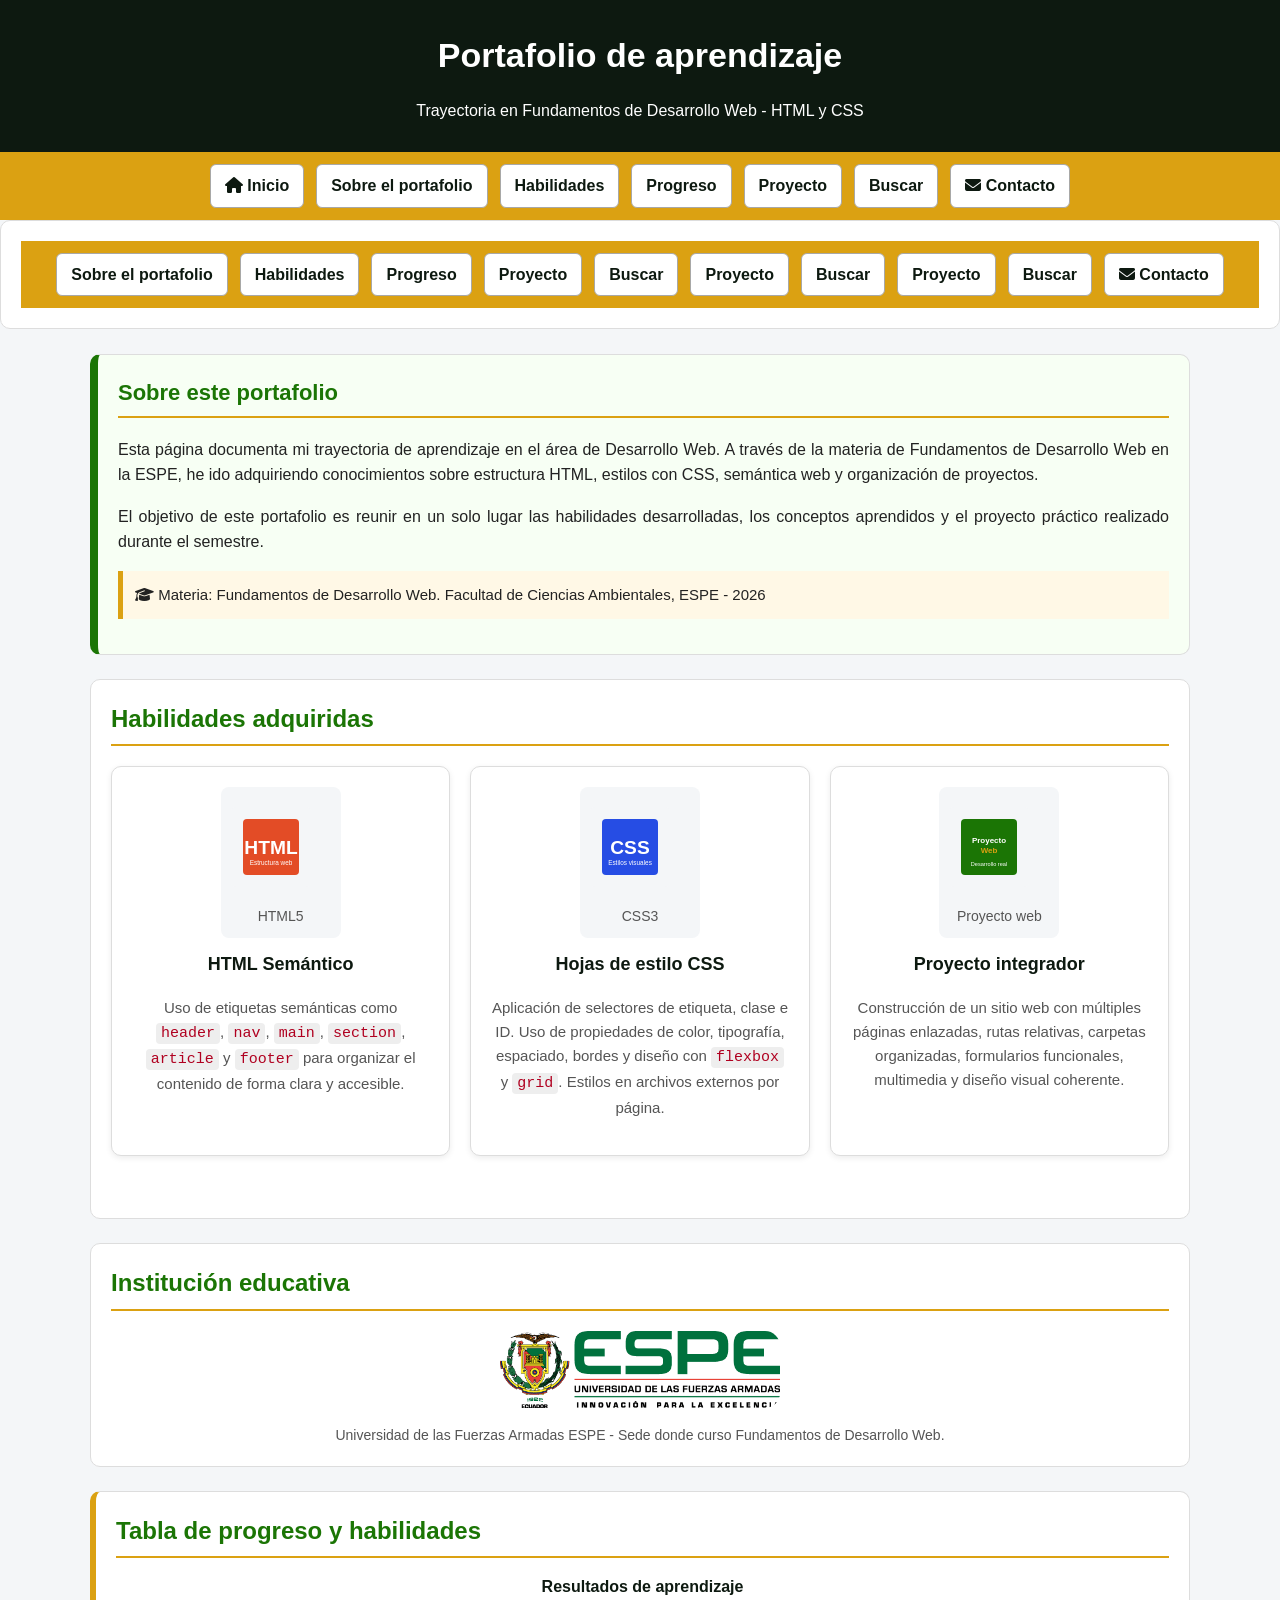
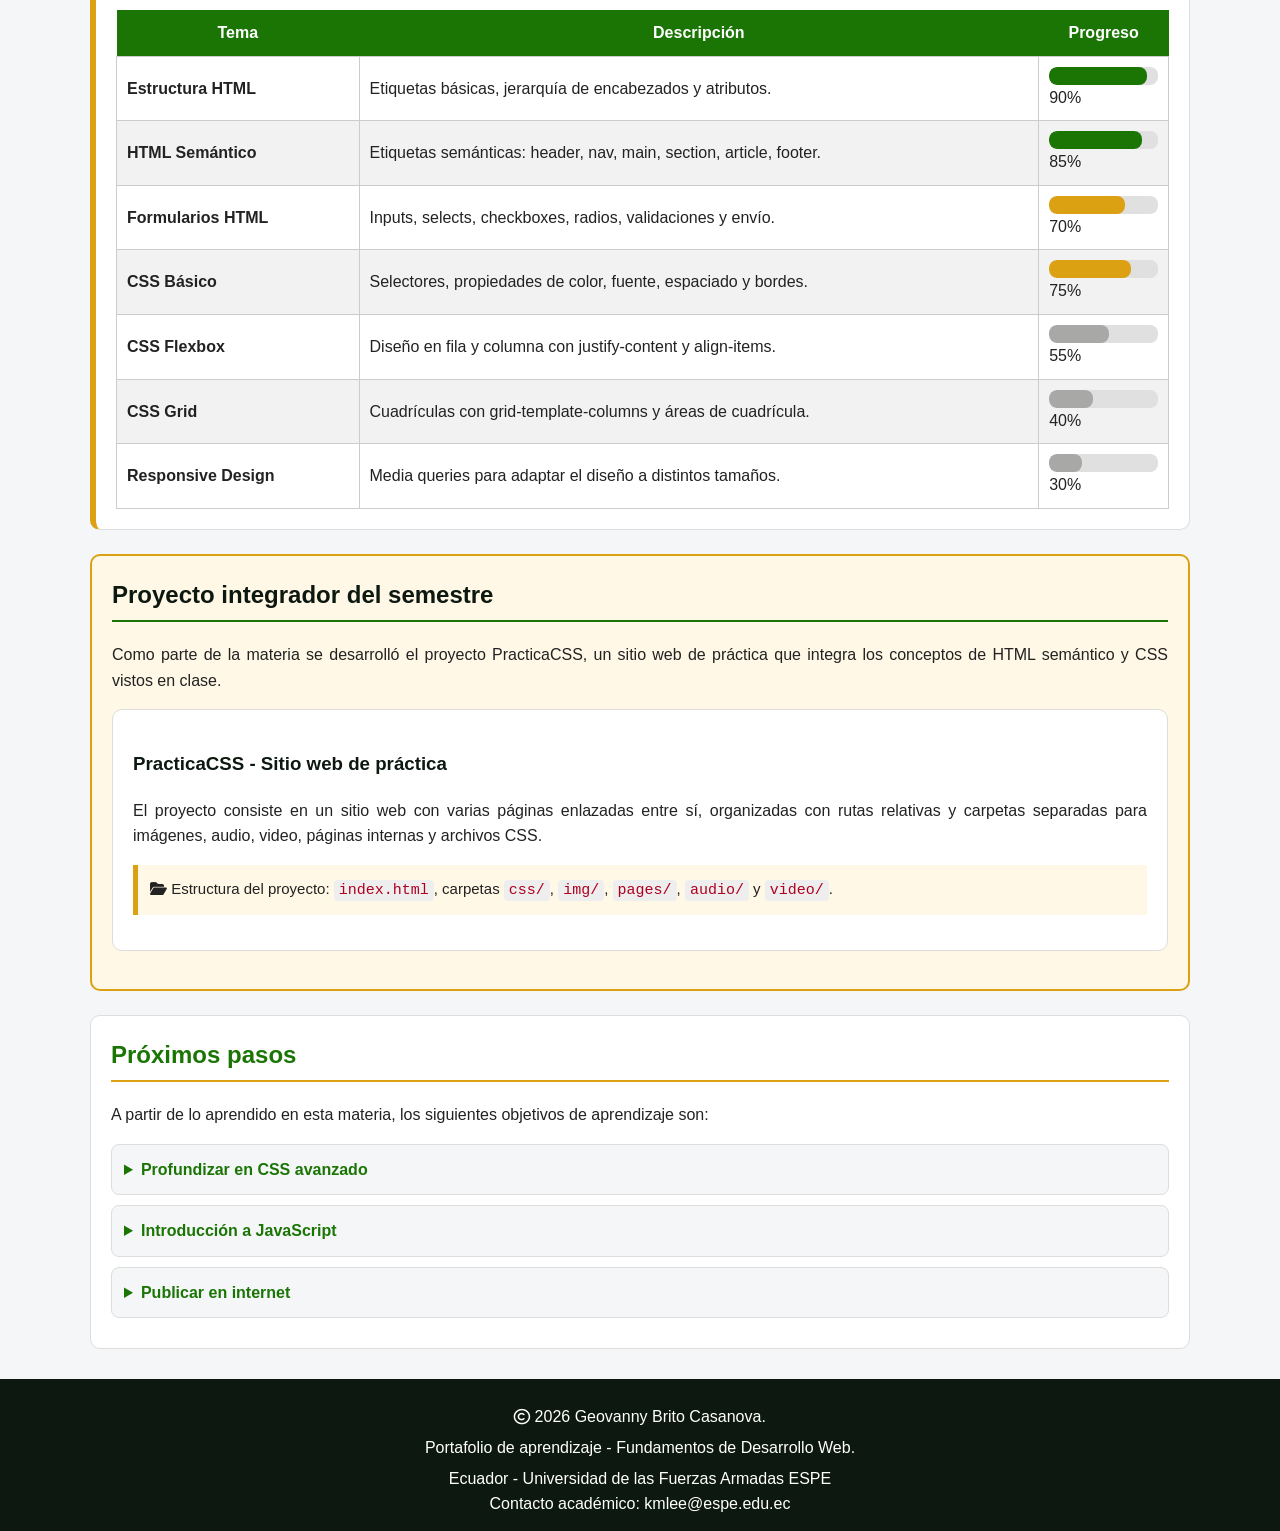
<file: PracticaCSS_nuevo/portafolio.html>
<!DOCTYPE html>
<html lang="es">

<head>
    <meta charset="UTF-8">
    <meta name="viewport" content="width=device-width, initial-scale=1.0">
    <title>Portafolio de aprendizaje</title>

    <link rel="icon" href="img/mundito.ico" type="image/x-icon">

    <link rel="stylesheet" href="https://cdnjs.cloudflare.com/ajax/libs/font-awesome/6.5.0/css/all.min.css">

    <link rel="stylesheet" href="css/general.css">

    <link rel="stylesheet" href="css/portafolio.css">
</head>

<body>

    <header>
        <h1>Portafolio de aprendizaje</h1>
        <p>Trayectoria en Fundamentos de Desarrollo Web - HTML y CSS</p>
    </header>

    <nav>
        <a href="index.html">
            <i class="fa-solid fa-house"></i>
            Inicio
        </a>

        <a href="#intro-portafolio">Sobre el portafolio</a>

        <a href="#habilidades">Habilidades</a>

        <a href="#tabla-progreso">Progreso</a>

        <a href="#proyecto-destacado">Proyecto</a>

        <a href="pages/buscar.html">Buscar</a>

        <a href="pages/cto/contacto.html">
            <i class="fa-solid fa-envelope"></i>
            Contacto
        </a>
    </nav>
<section>
    <nav>
        <a href="#intro-portafolio">Sobre el portafolio</a>

        <a href="#habilidades">Habilidades</a>

        <a href="#tabla-progreso">Progreso</a>

        <a href="#proyecto-destacado">Proyecto</a>

        <a href="pages/buscar.html">Buscar</a>

        <a href="#proyecto-destacado">Proyecto</a>

        <a href="pages/buscar.html">Buscar</a>

        <a href="#proyecto-destacado">Proyecto</a>

        <a href="pages/buscar.html">Buscar</a>

        <a href="pages/cto/contacto.html">
            <i class="fa-solid fa-envelope"></i>
            Contacto
        </a>
    </nav>
</section>
    

    <main>

        <section id="intro-portafolio">
            <h2>Sobre este portafolio</h2>

            <p>
                Esta página documenta mi trayectoria de aprendizaje en el área de
                Desarrollo Web. A través de la materia de
                Fundamentos de Desarrollo Web en la ESPE, he ido adquiriendo
                conocimientos sobre estructura HTML, estilos con CSS, semántica web y
                organización de proyectos.
            </p>

            <p>
                El objetivo de este portafolio es reunir en un solo lugar las habilidades
                desarrolladas, los conceptos aprendidos y el proyecto práctico realizado
                durante el semestre.
            </p>

            <p class="nota">
                <i class="fa-solid fa-graduation-cap"></i>
                Materia: Fundamentos de Desarrollo Web.
                Facultad de Ciencias Ambientales, ESPE - 2026
            </p>
        </section>

        <section id="habilidades">
            <h2>Habilidades adquiridas</h2>

            <div class="grid-tarjetas">

                <article class="tarjeta-habilidad">
                    <figure>
                        <img src="img/portafolio/html.svg" alt="Logo de HTML5">
                        <figcaption>HTML5</figcaption>
                    </figure>

                    <h3>HTML Semántico</h3>

                    <p>
                        Uso de etiquetas semánticas como
                        <code>header</code>, <code>nav</code>,
                        <code>main</code>, <code>section</code>,
                        <code>article</code> y <code>footer</code>
                        para organizar el contenido de forma clara y accesible.
                    </p>

                </article>

                <article class="tarjeta-habilidad">
                    <figure>
                        <img src="img/portafolio/css.svg" alt="Logo de CSS3">
                        <figcaption>CSS3</figcaption>
                    </figure>

                    <h3>Hojas de estilo CSS</h3>

                    <p>
                        Aplicación de selectores de etiqueta, clase e ID. Uso de
                        propiedades de color, tipografía, espaciado, bordes y
                        diseño con <code>flexbox</code> y <code>grid</code>.
                        Estilos en archivos externos por página.
                    </p>

                </article>

                <article class="tarjeta-habilidad">
                    <figure>
                        <img src="img/portafolio/proyecto.svg" alt="Ícono de proyecto web">
                        <figcaption>Proyecto web</figcaption>
                    </figure>

                    <h3>Proyecto integrador</h3>

                    <p>
                        Construcción de un sitio web con múltiples páginas enlazadas,
                        rutas relativas, carpetas organizadas, formularios funcionales,
                        multimedia y diseño visual coherente.
                    </p>

                </article>

            </div>
        </section>

        <section>
            <h2>Institución educativa</h2>

            <figure>
                <img src="img/espe/imagenEjemploEspe.png" alt="Logo de la ESPE" width="280">
                <figcaption>
                    Universidad de las Fuerzas Armadas ESPE - Sede donde curso Fundamentos de Desarrollo Web.
                </figcaption>
            </figure>
        </section>

        <section id="tabla-progreso">
            <h2>Tabla de progreso y habilidades</h2>

            <table>
                <caption>Resultados de aprendizaje</caption>

                <thead>
                    <tr>
                        <th>Tema</th>
                        <th>Descripción</th>
                        <th>Progreso</th>
                    </tr>
                </thead>

                <tbody>
                    <tr>
                        <td><strong>Estructura HTML</strong></td>
                        <td>Etiquetas básicas, jerarquía de encabezados y atributos.</td>
                        <td>
                            <div class="barra-progreso">
                                <span style="width: 90%;"></span>
                            </div>
                            90%
                        </td>
                    </tr>

                    <tr>
                        <td><strong>HTML Semántico</strong></td>
                        <td>Etiquetas semánticas: header, nav, main, section, article, footer.</td>
                        <td>
                            <div class="barra-progreso">
                                <span style="width: 85%;"></span>
                            </div>
                            85%
                        </td>
                    </tr>

                    <tr>
                        <td><strong>Formularios HTML</strong></td>
                        <td>Inputs, selects, checkboxes, radios, validaciones y envío.</td>
                        <td>
                            <div class="barra-progreso media">
                                <span style="width: 70%;"></span>
                            </div>
                            70%
                        </td>
                    </tr>

                    <tr>
                        <td><strong>CSS Básico</strong></td>
                        <td>Selectores, propiedades de color, fuente, espaciado y bordes.</td>
                        <td>
                            <div class="barra-progreso media">
                                <span style="width: 75%;"></span>
                            </div>
                            75%
                        </td>
                    </tr>

                    <tr>
                        <td><strong>CSS Flexbox</strong></td>
                        <td>Diseño en fila y columna con justify-content y align-items.</td>
                        <td>
                            <div class="barra-progreso baja">
                                <span style="width: 55%;"></span>
                            </div>
                            55%
                        </td>
                    </tr>

                    <tr>
                        <td><strong>CSS Grid</strong></td>
                        <td>Cuadrículas con grid-template-columns y áreas de cuadrícula.</td>
                        <td>
                            <div class="barra-progreso baja">
                                <span style="width: 40%;"></span>
                            </div>
                            40%
                        </td>
                    </tr>

                    <tr>
                        <td><strong>Responsive Design</strong></td>
                        <td>Media queries para adaptar el diseño a distintos tamaños.</td>
                        <td>
                            <div class="barra-progreso baja">
                                <span style="width: 30%;"></span>
                            </div>
                            30%
                        </td>
                    </tr>
                </tbody>
            </table>
        </section>

        <section id="proyecto-destacado">
            <h2>Proyecto integrador del semestre</h2>

            <p>
                Como parte de la materia se desarrolló el proyecto PracticaCSS,
                un sitio web de práctica que integra los conceptos de HTML semántico y CSS vistos
                en clase.
            </p>

            <article>
                <h3>
                    PracticaCSS - Sitio web de práctica
                </h3>

                <p>
                    El proyecto consiste en un sitio web con varias páginas enlazadas entre sí,
                    organizadas con rutas relativas y carpetas separadas para imágenes, audio,
                    video, páginas internas y archivos CSS.
                </p>

                <p class="nota">
                    <i class="fa-solid fa-folder-open"></i>
                    Estructura del proyecto: <code>index.html</code>, carpetas
                    <code>css/</code>, <code>img/</code>, <code>pages/</code>,
                    <code>audio/</code> y <code>video/</code>.
                </p>
            </article>
        </section>

        <section>
            <h2>Próximos pasos</h2>

            <p>
                A partir de lo aprendido en esta materia, los siguientes objetivos de
                aprendizaje son:
            </p>

            <details>
                <summary>Profundizar en CSS avanzado</summary>
                <p>
                    Aprender animaciones CSS, variables (<code>:root</code>),
                    pseudo-elementos (<code>::before</code>, <code>::after</code>)
                    y diseño responsive completo con media queries.
                </p>
            </details>

            <details>
                <summary>Introducción a JavaScript</summary>
                <p>
                    Añadir interactividad a las páginas web: validaciones del lado
                    del cliente, manipulación del DOM y consumo de APIs básicas.
                </p>
            </details>

            <details>
                <summary>Publicar en internet</summary>
                <p>
                    Utilizar servicios como GitHub Pages o Netlify para publicar
                    proyectos web de forma gratuita y compartir el portafolio con otros.
                </p>
            </details>

        </section>

    </main>

    <footer>
        <p><i class="fa-regular fa-copyright"></i> 2026 Geovanny Brito Casanova.</p>
        <p>Portafolio de aprendizaje - Fundamentos de Desarrollo Web.</p>

        <address>
            Ecuador - Universidad de las Fuerzas Armadas ESPE<br>
            Contacto académico: kmlee@espe.edu.ec
        </address>
    </footer>

</body>

</html>
</file>
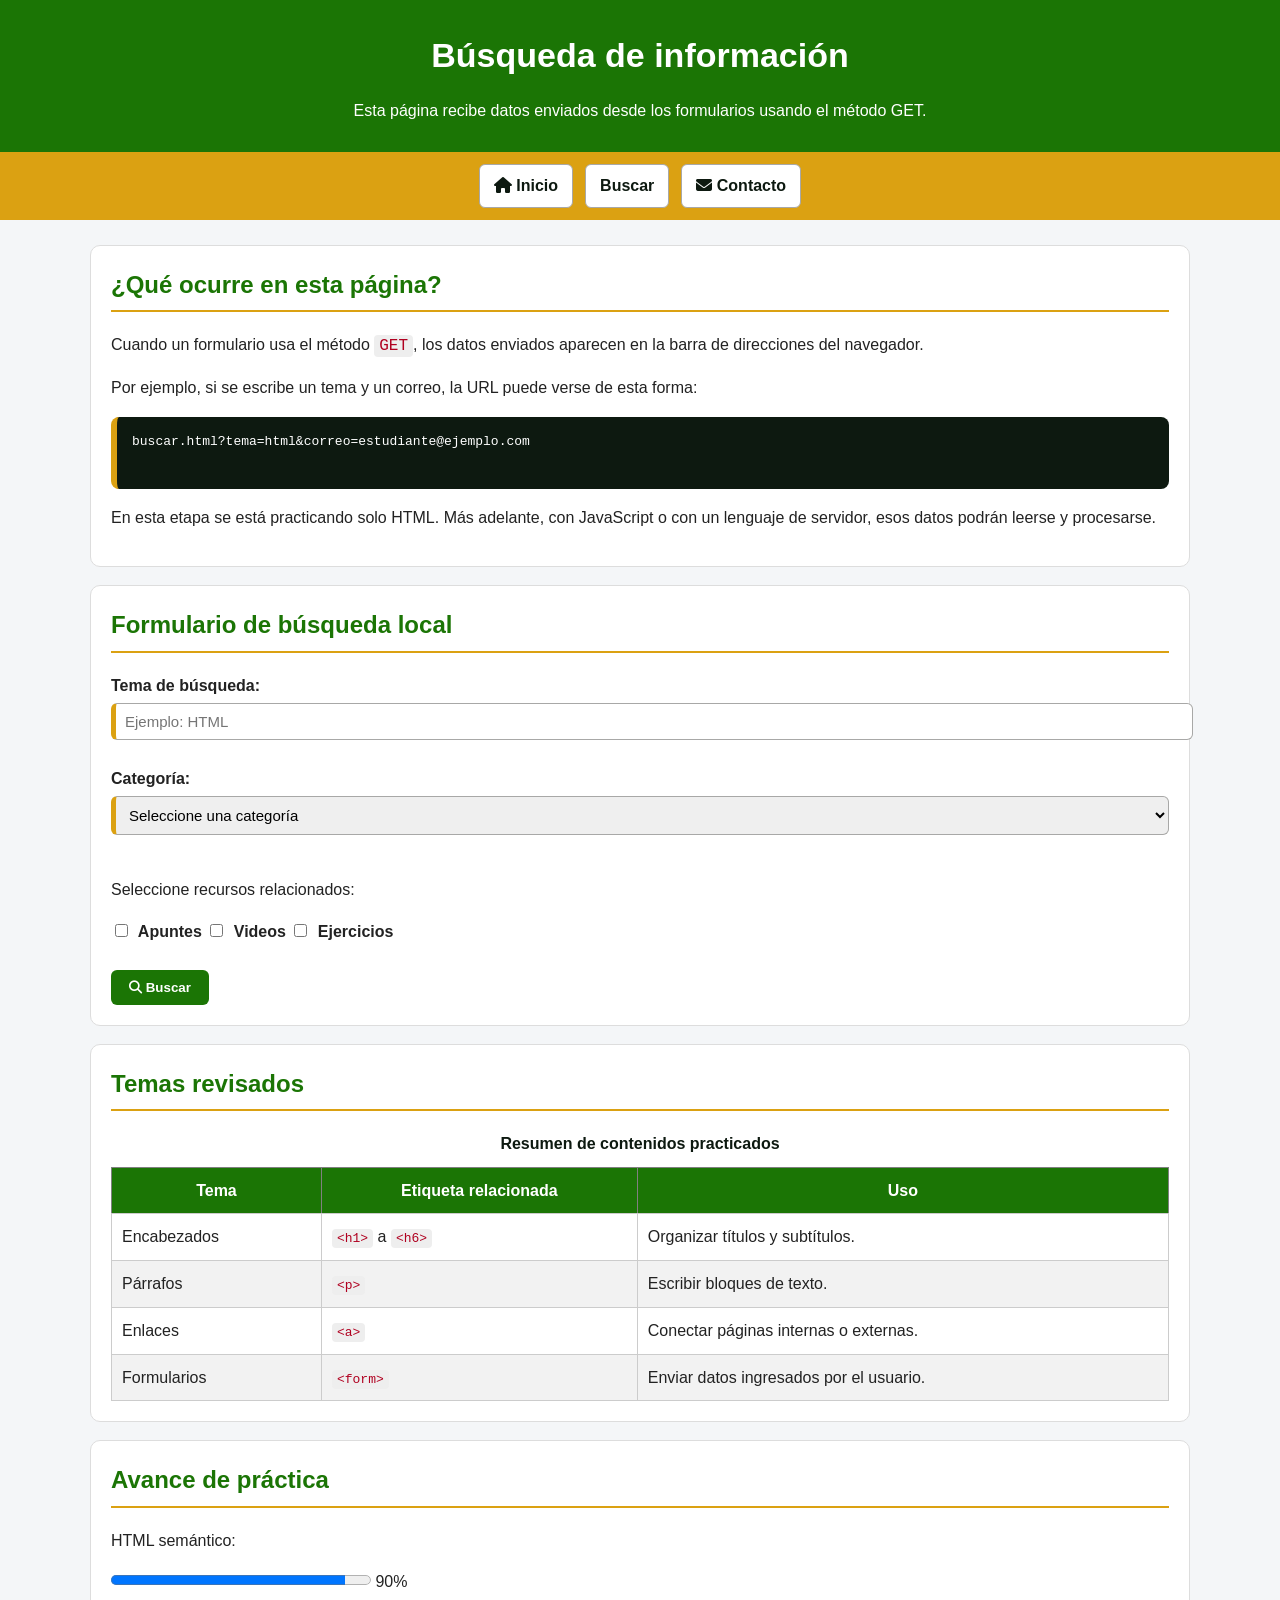
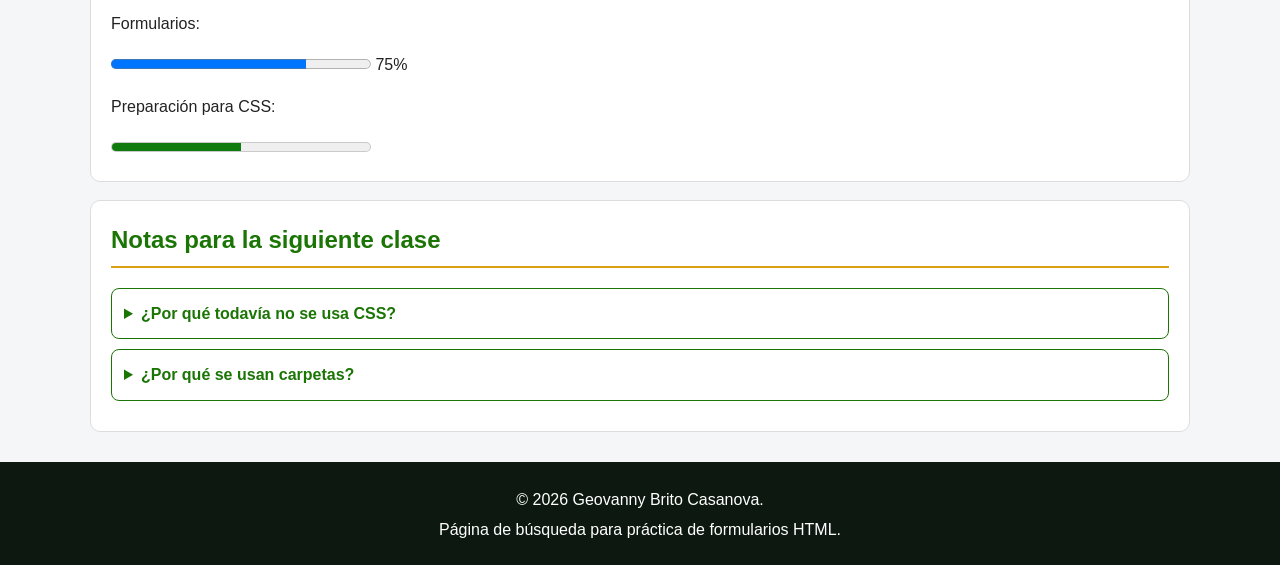
<file: PracticaCSS_nuevo/pages/buscar.html>
<!DOCTYPE html>
<html lang="es">

<head>
    <meta charset="UTF-8">
    <title>Búsqueda de información</title>

    <link rel="icon" href="../img/mundito.ico" type="image/x-icon">

    <link rel="stylesheet" href="https://cdnjs.cloudflare.com/ajax/libs/font-awesome/6.5.0/css/all.min.css">

    <link rel="stylesheet" href="../css/general.css">
    <link rel="stylesheet" href="../css/buscar.css">
</head>

<body>

    <header>
        <h1 >Búsqueda de información</h1>
        <p>Esta página recibe datos enviados desde los formularios usando el método GET.</p>
    </header>

    <nav>
        <a href="../index.html">
            <i class="fa-solid fa-house"></i>
            Inicio
        </a>

        <a href="buscar.html">Buscar</a>

        <a href="cto/contacto.html">
            <i class="fa-solid fa-envelope"></i>
            Contacto
        </a>
    </nav>

    <main>

        <section>
            <h2>¿Qué ocurre en esta página?</h2>

            <p>
                Cuando un formulario usa el método <code>GET</code>, los datos enviados aparecen
                en la barra de direcciones del navegador.
            </p>

            <p>
                Por ejemplo, si se escribe un tema y un correo, la URL puede verse de esta forma:
            </p>

            <pre>
buscar.html?tema=html&correo=estudiante@ejemplo.com
            </pre>

            <p>
                En esta etapa se está practicando solo HTML. Más adelante, con JavaScript o con
                un lenguaje de servidor, esos datos podrán leerse y procesarse.
            </p>
        </section>

        <section>
            <h2>Formulario de búsqueda local</h2>

            <form method="GET" action="buscar.html">

                <label for="tema">Tema de búsqueda:</label>
                <input type="text" id="tema" name="tema" placeholder="Ejemplo: HTML" required minlength="3"
                    maxlength="20">

                <br><br>

                <label for="categoria">Categoría:</label>
                <select id="categoria" name="categoria" required>
                    <option value="">Seleccione una categoría</option>
                    <option value="estructura">Estructura HTML</option>
                    <option value="formularios">Formularios</option>
                    <option value="multimedia">Multimedia</option>
                    <option value="tablas">Tablas</option>
                </select>

                <br><br>

                <p>Seleccione recursos relacionados:</p>

                <label>
                    <input type="checkbox" name="recursos[]" value="apuntes">
                    Apuntes
                </label>

                <label>
                    <input type="checkbox" name="recursos[]" value="videos">
                    Videos
                </label>

                <label>
                    <input type="checkbox" name="recursos[]" value="ejercicios">
                    Ejercicios
                </label>

                <br><br>

                <button type="submit">
                    <i class="fa-solid fa-magnifying-glass"></i>
                    Buscar
                </button>
            </form>
        </section>

        <section>
            <h2>Temas revisados</h2>

            <table border="1">
                <caption>Resumen de contenidos practicados</caption>

                <thead>
                    <tr>
                        <th>Tema</th>
                        <th>Etiqueta relacionada</th>
                        <th>Uso</th>
                    </tr>
                </thead>

                <tbody>
                    <tr>
                        <td>Encabezados</td>
                        <td><code>&lt;h1&gt;</code> a <code>&lt;h6&gt;</code></td>
                        <td>Organizar títulos y subtítulos.</td>
                    </tr>

                    <tr>
                        <td>Párrafos</td>
                        <td><code>&lt;p&gt;</code></td>
                        <td>Escribir bloques de texto.</td>
                    </tr>

                    <tr>
                        <td>Enlaces</td>
                        <td><code>&lt;a&gt;</code></td>
                        <td>Conectar páginas internas o externas.</td>
                    </tr>

                    <tr>
                        <td>Formularios</td>
                        <td><code>&lt;form&gt;</code></td>
                        <td>Enviar datos ingresados por el usuario.</td>
                    </tr>
                </tbody>
            </table>
        </section>

        <section>
            <h2>Avance de práctica</h2>

            <p>HTML semántico:</p>
            <progress value="90" max="100"></progress>
            <span>90%</span>

            <p>Formularios:</p>
            <progress value="75" max="100"></progress>
            <span>75%</span>

            <p>Preparación para CSS:</p>
            <meter value="5" min="0" max="10"></meter>
        </section>

        <section>
            <h2>Notas para la siguiente clase</h2>

            <details>
                <summary>¿Por qué todavía no se usa CSS?</summary>
                <p>
                    Primero se está ordenando la estructura HTML. Después se aplicará CSS para
                    mejorar colores, márgenes, tamaños, distribución y diseño visual.
                </p>
            </details>

            <details>
                <summary>¿Por qué se usan carpetas?</summary>
                <p>
                    Las carpetas permiten separar imágenes, audio, video y páginas internas.
                    Esto ayuda a mantener el proyecto ordenado.
                </p>
            </details>
        </section>

    </main>

    <footer>
        <p>&copy; 2026 Geovanny Brito Casanova.</p>
        <p>Página de búsqueda para práctica de formularios HTML.</p>
    </footer>

</body>

</html>
</file>
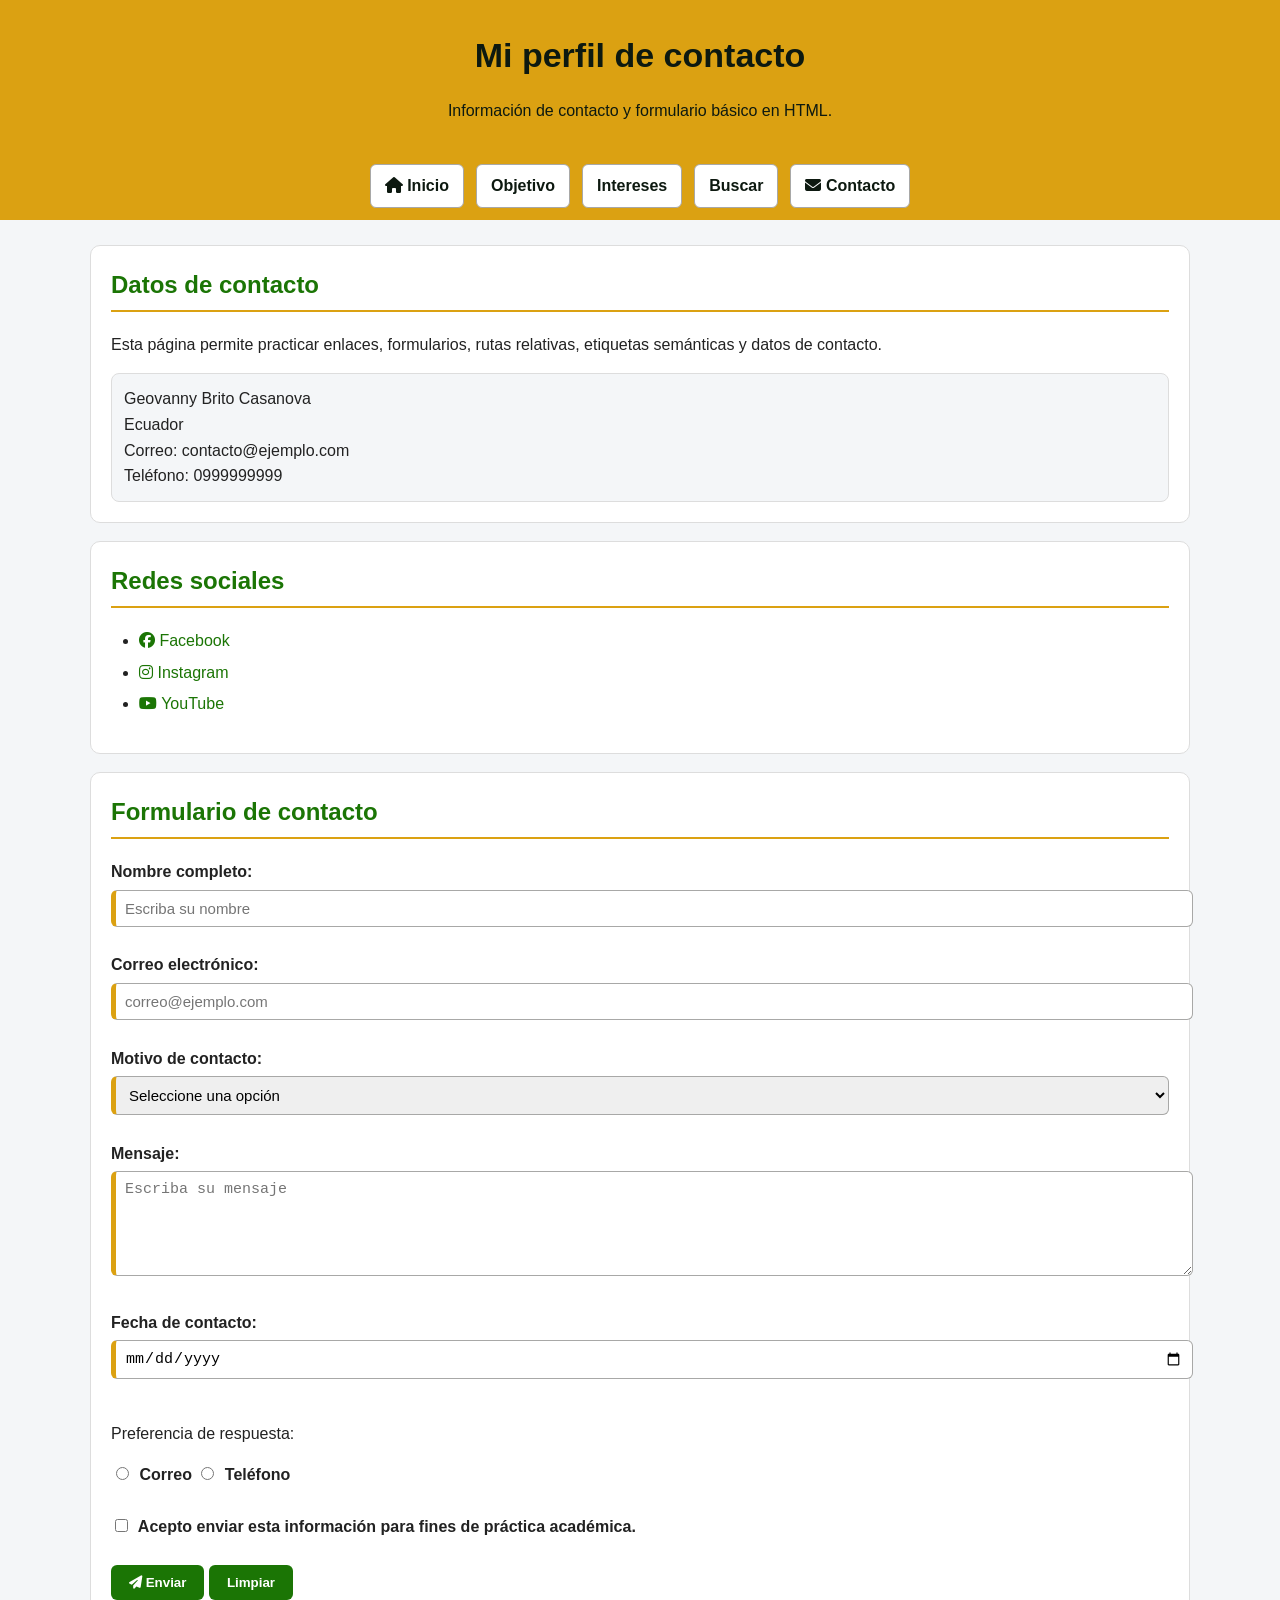
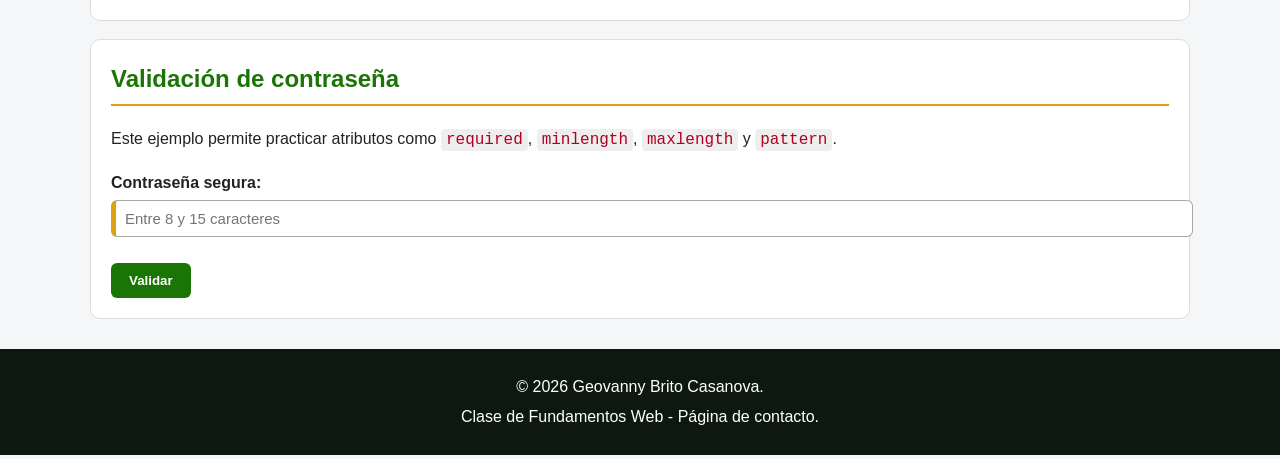
<file: PracticaCSS_nuevo/pages/cto/contacto.html>
<!DOCTYPE html>
<html lang="es">

<head>
    <meta charset="UTF-8">
    <title>Contacto</title>

    <!-- Como este archivo está en pages/cto, se suben dos niveles con ../../ -->
    <link rel="icon" href="../../img/mundito.ico" type="image/x-icon">

    <link rel="stylesheet" href="https://cdnjs.cloudflare.com/ajax/libs/font-awesome/6.5.0/css/all.min.css">

    <link rel="stylesheet" href="../../css/general.css">
    <link rel="stylesheet" href="../../css/contacto.css">
</head>

<body>

    <header>
        <h1>Mi perfil de contacto</h1>
        <p>Información de contacto y formulario básico en HTML.</p>
    </header>

    <nav>
        <a href="../../index.html">
            <i class="fa-solid fa-house"></i>
            Inicio
        </a>

        <a href="../../index.html#objetivo">Objetivo</a>

        <a href="../../index.html#intereses">Intereses</a>

        <a href="../buscar.html">Buscar</a>

        <a href="contacto.html">
            <i class="fa-solid fa-envelope"></i>
            Contacto
        </a>
    </nav>

    <main>

        <section>
            <h2>Datos de contacto</h2>

            <p>
                Esta página permite practicar enlaces, formularios, rutas relativas,
                etiquetas semánticas y datos de contacto.
            </p>

            <address>
                Geovanny Brito Casanova<br>
                Ecuador<br>
                Correo: contacto@ejemplo.com<br>
                Teléfono: 0999999999
            </address>
        </section>

        <section>
            <h2>Redes sociales</h2>

            <ul>
                <li>
                    <a href="https://www.facebook.com/" target="_blank">
                        <i class="fa-brands fa-facebook"></i>
                        Facebook
                    </a>
                </li>

                <li>
                    <a href="https://www.instagram.com/" target="_blank">
                        <i class="fa-brands fa-instagram"></i>
                        Instagram
                    </a>
                </li>

                <li>
                    <a href="https://www.youtube.com/" target="_blank">
                        <i class="fa-brands fa-youtube"></i>
                        YouTube
                    </a>
                </li>
            </ul>
        </section>

        <section>
            <h2>Formulario de contacto</h2>

            <!-- 
                Este formulario se envía hacia buscar.html para practicar rutas relativas.
                Desde pages/cto/contacto.html se sube un nivel con ../
            -->
            <form method="GET" action="../buscar.html">

                <label for="nombre">Nombre completo:</label>
                <input type="text" id="nombre" name="nombre" placeholder="Escriba su nombre" required minlength="3"
                    maxlength="50">

                <br><br>

                <label for="correo">Correo electrónico:</label>
                <input type="email" id="correo" name="correo" placeholder="correo@ejemplo.com" required>

                <br><br>

                <label for="motivo">Motivo de contacto:</label>
                <select id="motivo" name="motivo" required>
                    <option value="">Seleccione una opción</option>
                    <option value="consulta">Consulta académica</option>
                    <option value="soporte">Soporte</option>
                    <option value="sugerencia">Sugerencia</option>
                </select>

                <br><br>

                <label for="mensaje">Mensaje:</label>
                <br>
                <textarea id="mensaje" name="mensaje" placeholder="Escriba su mensaje" rows="5" cols="40" required
                    minlength="10"></textarea>

                <br><br>

                <label for="fecha">Fecha de contacto:</label>
                <input type="date" id="fecha" name="fecha" required>

                <br><br>

                <p>Preferencia de respuesta:</p>

                <label>
                    <input type="radio" name="respuesta" value="correo" required>
                    Correo
                </label>

                <label>
                    <input type="radio" name="respuesta" value="telefono">
                    Teléfono
                </label>

                <br><br>

                <label>
                    <input type="checkbox" name="acepta" value="si" required>
                    Acepto enviar esta información para fines de práctica académica.
                </label>

                <br><br>

                <button type="submit">
                    <i class="fa-solid fa-paper-plane"></i>
                    Enviar
                </button>

                <button type="reset">
                    Limpiar
                </button>
            </form>
        </section>

        <section>
            <h2>Validación de contraseña</h2>

            <p>
                Este ejemplo permite practicar atributos como <code>required</code>,
                <code>minlength</code>, <code>maxlength</code> y <code>pattern</code>.
            </p>

            <form method="GET" action="../buscar.html">

                <label for="password">Contraseña segura:</label>

                <input type="password" id="password" name="password" required minlength="8" maxlength="15"
                    pattern="^(?=.*[a-z])(?=.*[A-Z])(?=.*\d)(?=.*[@$!%*?&._-])[A-Za-z\d@$!%*?&._-]{8,15}$"
                    placeholder="Entre 8 y 15 caracteres"
                    title="Debe tener mayúscula, minúscula, número y un carácter especial.">

                <br><br>

                <button type="submit">Validar</button>
            </form>
        </section>

    </main>

    <footer>
        <p>&copy; 2026 Geovanny Brito Casanova.</p>
        <p>Clase de Fundamentos Web - Página de contacto.</p>
    </footer>

</body>

</html>
</file>
<file: PracticaCSS_nuevo/css/general.css>
S/* ============================================================
   general.css
   Archivo CSS general para TODAS las páginas del sitio.
   Aquí se colocan estilos compartidos: reinicio básico, etiquetas,
   navegación, formularios, tablas, multimedia y utilidades.

   Para enseñar poco a poco:
   1. Copiar este archivo completo.
   2. Comentar o descomentar bloques según el tema de clase.
   3. Mostrar cómo cambia la página al guardar y actualizar navegador.
   ============================================================ */


/* ============================================================
   BLOQUE 1: SELECTOR UNIVERSAL (*)
   Aplica a todos los elementos HTML.
   Sirve para controlar el cálculo de tamaños y quitar espacios
   inesperados del navegador.
   ============================================================ */

* {
    box-sizing: border-box;
}


/* ============================================================
   BLOQUE 2: ESTILO GENERAL DEL BODY
   body representa todo el contenido visible de la página.
   Aquí se define fuente, color de texto, color de fondo,
   margen e interlineado.
   ============================================================ */

body {
    margin: 0;
    font-family: Arial, Helvetica, sans-serif;
    background-color: #f4f6f8;
    color: #222222;
    line-height: 1.6;
}


/* ============================================================
   BLOQUE 3: SELECTORES DE ETIQUETA
   Estos estilos afectan directamente a etiquetas HTML.
   Ejemplos: h1, h2, p, a, img.
   ============================================================ */

h1 {
    margin: 0;
    font-size: 34px;
    text-align: center;
}

h2 {
    color: #1b7505;
    margin-top: 0;
    border-bottom: 2px solid #dba112;
    padding-bottom: 6px;
}

h3 {
    color: #0d1910;
}

p {
    font-size: 16px;
    text-align: justify;
}

a {
    color: #1b7505;
    text-decoration: none;
}

a:hover {
    text-decoration: underline;
}


/* ============================================================
   BLOQUE 4: HEADER Y FOOTER
   header se usa para el encabezado.
   footer se usa para el pie de página.
   ============================================================ */

header {
    background-color: #0d1910;
    color: white;
    padding: 28px 16px;
    text-align: center;
}

header p {
    text-align: center;
    margin-bottom: 0;
}

footer {
    background-color: #0d1910;
    color: white;
    text-align: center;
    padding: 20px;
    margin-top: 30px;
}

footer p {
    text-align: center;
    margin: 5px 0;
}

footer address {
    font-style: normal;
}


/* ============================================================
   BLOQUE 5: NAVEGACIÓN
   nav contiene enlaces internos y externos.
   display: flex permite ordenar los enlaces en fila.
   gap crea espacio entre enlaces.
   ============================================================ */

nav {
    background-color: #dba112;
    padding: 12px;
    text-align: center;
    display: flex;
    justify-content: center;
    flex-wrap: wrap;
    gap: 12px;
}

nav a {
    background-color: white;
    color: #0d1910;
    padding: 8px 14px;
    border-radius: 6px;
    font-weight: bold;
    border: 1px solid #a8a8a7;
}

nav a:hover {
    background-color: #1b7505;
    color: white;
    text-decoration: none;
}


/* ============================================================
   BLOQUE 6: ESTRUCTURA PRINCIPAL
   main contiene el contenido principal.
   section y article organizan bloques de información.
   ============================================================ */

main {
    width: 90%;
    max-width: 1100px;
    margin: 25px auto;
}

section,
article,
aside {
    
    background-color: white;
    padding: 20px;
    margin-bottom: 18px;
    border: 1px solid #dddddd;
    border-radius: 10px;
}


/* ============================================================
   BLOQUE 7: ASIDE
   aside contiene información complementaria.
   ============================================================ */

aside {
    width: 90%;
    max-width: 1100px;
    margin: 20px auto;
    background-color: #fff8e6;
}

aside i {
    margin-right: 8px;
    font-size: 20px;
    color: #1b7505;
}


/* ============================================================
   BLOQUE 8: IMÁGENES Y MULTIMEDIA
   max-width evita que las imágenes y videos se salgan
   del ancho disponible.
   ============================================================ */

img,
video,
iframe {
    max-width: 80%;
    border-radius: 15px;
}

figure {
    text-align: center;
    margin: 0;
}

figcaption {
    font-size: 14px;
    color: #555555;
    margin-top: 8px;
}


/* ============================================================
   BLOQUE 9: LISTAS
   ul sirve para listas sin orden.
   ol sirve para listas ordenadas.
   ============================================================ */

ul,
ol {
    padding-left: 28px;
}

li {
    margin-bottom: 6px;
}


/* ============================================================
   BLOQUE 10: TABLAS
   border-collapse une los bordes de las celdas.
   width: 100% hace que la tabla use todo el ancho disponible.
   ============================================================ */

table {
    width: 100%;
    border-collapse: collapse;
    background-color: white;
}

caption {
    font-weight: bold;
    margin-bottom: 10px;
    color: #0d1910;
}

th {
    background-color: #1b7505;
    color: white;
    padding: 10px;
}

td {
    padding: 10px;
    border: 1px solid #cccccc;
}

tr:nth-child(even) {
    background-color: #f2f2f2;
}


/* ============================================================
   BLOQUE 11: FORMULARIOS
   input, select, textarea y button son elementos comunes
   dentro de formularios.
   ============================================================ */

form {
    margin-top: 12px;
}

label {
    font-weight: bold;
}

input,
select,
textarea {
    width: 100%;
    padding: 9px;
    margin-top: 5px;
    border: 1px solid #a8a8a7;
    border-radius: 6px;
    font-size: 15px;
}

input[type="checkbox"],
input[type="radio"] {
    width: auto;
    margin-right: 6px;
}

textarea {
    resize: vertical;
}

button {
    background-color: #1b7505;
    color: white;
    border: none;
    padding: 10px 18px;
    border-radius: 6px;
    cursor: pointer;
    font-weight: bold;
}

button:hover {
    background-color: #0d1910;
}


/* ============================================================
   BLOQUE 12: ATRIBUTOS Y ESTADOS DE FORMULARIO
   :focus se activa cuando el usuario selecciona un campo.
   :required permite explicar campos obligatorios.
   ============================================================ */

input:focus,
select:focus,
textarea:focus {
    outline: 2px solid #dba112;
    border-color: #1b7505;
}

input:required,
select:required,
textarea:required {
    border-left: 5px solid #dba112;
}


/* ============================================================
   BLOQUE 13: DETAILS, SUMMARY, PROGRESS Y METER
   Se usan para contenido desplegable y barras de progreso.
   ============================================================ */

details {
    background-color: #f4f6f8;
    padding: 12px;
    border-radius: 8px;
    border: 1px solid #dddddd;
    margin-bottom: 10px;
}

summary {
    cursor: pointer;
    font-weight: bold;
    color: #1b7505;
}

progress,
meter {
    width: 260px;
    height: 20px;
}


/* ============================================================
   BLOQUE 14: TEXTO TÉCNICO
   code, pre y kbd ayudan a explicar código dentro de HTML.
   ============================================================ */

code {
    background-color: #eeeeee;
    color: #b00020;
    padding: 2px 5px;
    border-radius: 4px;
}

pre {
    background-color: #0d1910;
    color: white;
    padding: 15px;
    border-radius: 8px;
    overflow-x: auto;
}

kbd {
    background-color: #222222;
    color: white;
    padding: 3px 6px;
    border-radius: 4px;
}


/* ============================================================
   BLOQUE 15: SELECTORES DE CLASE
   Una clase se escribe con punto.
   En HTML se usa así: class="centrado"
   ============================================================ */

.centrado {
    text-align: center;
}

.texto-verde {
    color: #1b7505;
}

.texto-dorado {
    color: #dba112;
}

.caja-destacada {
    background-color: #fff8e6;
    border: 2px solid #dba112;
    padding: 15px;
    border-radius: 8px;
}


/* ============================================================
   BLOQUE 16: SELECTORES DE ID
   Un id se escribe con numeral.
   En HTML se usa así: id="objetivo"
   ============================================================ */

#objetivo {
    border-left: 6px solid #1b7505;
}

#intereses {
    border-left: 6px solid #dba112;
}

#multimedia {
    border-left: 6px solid #0d1910;
}


/* ============================================================
   BLOQUE 17: RESPONSIVE BÁSICO
   Cuando la pantalla es pequeña, el menú se acomoda en columna.
   Esto prepara el camino hacia CSS responsive.
   ============================================================ */

/* Se aplica solo cuando la pantalla mide 700px o menos, normalmente celulares o tablets pequeñas */
@media (max-width: 700px) {

    /* Selecciona el menú de navegación */
    nav {
        /* Coloca los elementos del menú uno debajo del otro */
        flex-direction:row;
    }

    /* Selecciona cada enlace dentro del menú */
    nav a {
        /* Hace que cada enlace ocupe todo el ancho disponible */
        width: 20%;

        /* Centra el texto dentro de cada enlace */
        text-align: center;
    }

    /* Selecciona el título principal de la página */
    h1 {
        /* Reduce el tamaño del título para que no se vea muy grande en celular */
        font-size: 26px;
    }

    /* Selecciona el contenido principal y la barra lateral */
    main,
    aside {
        /* Hace que ocupen el 95% del ancho, dejando un pequeño margen */
        width: 95%;
    }

    /* Selecciona secciones, artículos y barra lateral */
    section,
    article,
    aside {
        /* Reduce el espacio interno para aprovechar mejor la pantalla pequeña */
        padding: 15px;
    }

    /* Selecciona las tablas */
    table {
        /* Reduce el tamaño del texto de la tabla para que entre mejor */
        font-size: 14px;
    }

    /* Selecciona campos de formulario y botones */
    input,
    select,
    textarea,
    button {
        /* Ocupa todo el ancho disponible del contenedor */
        width: 100%;
        /* Impide que el elemento crezca más allá del ancho de su contenedor */
        max-width: 100%;
        /* Hace que padding y bordes se incluyan dentro del ancho total */
        box-sizing: border-box;
        /* Tamaño de texto cómodo para lectura y uso en dispositivos móviles */
        font-size: 16px;
    }

    input,
    select,
    textarea,
    button,
    meter,
    progress,
    audio {
        /* Ocupa todo el ancho disponible del contenedor */
        width: 100%;
        /* Impide que el elemento crezca más allá del ancho de su contenedor */
        max-width: 100%;
        /* Hace que padding y bordes se incluyan dentro del ancho total */
        box-sizing: border-box;
        /* Tamaño de texto cómodo para lectura y uso en dispositivos móviles */
        font-size: 16px;
    }
}
</file>
<file: PracticaCSS_nuevo/css/portafolio.css>
/* ============================================================
   portafolio.css
   Estilos propios de portafolio.html.
   Se carga después de general.css para complementar los
   estilos compartidos del sitio PracticaCSS.
   ============================================================ */


/* ============================================================
   BLOQUE 1: SECCIÓN INTRODUCTORIA
   Sección de bienvenida del portafolio, identificada con ID.
   El selector de ID usa #.
   ============================================================ */

#intro-portafolio {
    background-color: #f7fff4;
    border-left: 8px solid #1b7505;
}

#intro-portafolio h2 {
    font-size: 22px;
}


/* ============================================================
   BLOQUE 2: CUADRÍCULA DE TARJETAS
   Clase que convierte un section en contenedor de tarjetas
   usando CSS Grid. Las tarjetas se acomodan en columnas iguales.
   ============================================================ */

.grid-tarjetas {
    display: grid;
    grid-template-columns: repeat(3, 1fr);
    gap: 20px;
    background-color: transparent;
    border: none;
    padding: 0;
    margin-bottom: 24px;
}


/* ============================================================
   BLOQUE 3: TARJETA DE HABILIDAD
   Clase reutilizable para cada article dentro de .grid-tarjetas.
   ============================================================ */

.tarjeta-habilidad {
    background-color: white;
    border: 1px solid #dddddd;
    border-radius: 10px;
    padding: 20px;
    text-align: center;
    box-shadow: 0 2px 6px rgba(0, 0, 0, 0.08);
    transition: border-color 0.2s, box-shadow 0.2s;
}

.tarjeta-habilidad:hover {
    border-color: #1b7505;
    box-shadow: 0 4px 12px rgba(27, 117, 5, 0.15);
}

.tarjeta-habilidad h3 {
    margin-top: 12px;
    font-size: 18px;
}

.tarjeta-habilidad p {
    font-size: 15px;
    color: #555555;
    text-align: center;
}


/* ============================================================
   BLOQUE 4: FIGURA DENTRO DE TARJETA
   Centra la imagen y le da un fondo suave dentro de la tarjeta.
   ============================================================ */

.tarjeta-habilidad figure {
    background-color: #f4f6f8;
    border-radius: 8px;
    padding: 10px;
    margin: 0 auto;
    width: fit-content;
}

.tarjeta-habilidad figure img {
    display: block;
    width: 100px;
    height: 100px;
    border-radius: 6px;
}


/* ============================================================
   BLOQUE 5: ETIQUETA DE NIVEL
   Clase para mostrar el nivel de dominio de cada habilidad.
   Se usa dentro de las tarjetas con class="nivel-tag".
   ============================================================ */

.nivel-tag {
    display: inline-block;
    background-color: #dba112;
    color: #0d1910;
    font-size: 13px;
    font-weight: bold;
    padding: 4px 10px;
    border-radius: 20px;
    margin-top: 8px;
}

.nivel-tag.avanzado {
    background-color: #1b7505;
    color: white;
}

.nivel-tag.basico {
    background-color: #f4f6f8;
    color: #555555;
    border: 1px solid #cccccc;
}


/* ============================================================
   BLOQUE 6: SECCIÓN DE TABLA DE PROGRESO
   ID para la sección que contiene la tabla de habilidades.
   ============================================================ */

#tabla-progreso {
    border-left: 6px solid #dba112;
}

#tabla-progreso h2 {
    margin-bottom: 16px;
}


/* ============================================================
   BLOQUE 7: BARRA DE PROGRESO EN TABLA
   Las barras dentro de la tabla usan clases para colorear
   según el nivel de avance.
   ============================================================ */

.barra-progreso {
    width: 100%;
    height: 18px;
    border-radius: 8px;
    background-color: #e0e0e0;
    overflow: hidden;
}

.barra-progreso span {
    display: block;
    height: 100%;
    border-radius: 8px;
    background-color: #1b7505;
}

.barra-progreso.media span {
    background-color: #dba112;
}

.barra-progreso.baja span {
    background-color: #a8a8a7;
}


/* ============================================================
   BLOQUE 8: SECCIÓN DE PROYECTO DESTACADO
   ID para el bloque de proyecto personal integrado.
   ============================================================ */

#proyecto-destacado {
    background-color: #fff8e6;
    border: 2px solid #dba112;
}

#proyecto-destacado h2 {
    color: #0d1910;
    border-bottom-color: #1b7505;
}

#proyecto-destacado .etiqueta-proyecto {
    display: inline-block;
    background-color: #0d1910;
    color: white;
    font-size: 13px;
    padding: 3px 10px;
    border-radius: 4px;
    margin-right: 6px;
    margin-bottom: 6px;
}


/* ============================================================
   BLOQUE 9: CLASE DE TEXTO DE APOYO (nota)
   Igual a la de index.css para mantener coherencia visual.
   ============================================================ */

.nota {
    background-color: #fff8e6;
    border-left: 5px solid #dba112;
    padding: 12px;
    font-size: 15px;
}


/* ============================================================
   BLOQUE 10: ESPACIADO GENERAL DE SECCIONES EN MAIN
   ============================================================ */

main section {
    margin-bottom: 24px;
}


/* ============================================================
   BLOQUE 11: RESPONSIVE PARA CUADRÍCULA DE TARJETAS
   En pantallas pequeñas las tarjetas pasan a una sola columna.
   ============================================================ */

@media (max-width: 400px) {
    .grid-tarjetas {
        grid-template-columns: 1fr;
    }
}

@media (min-width: 400px) and (max-width: 700px) {
    .grid-tarjetas {
        grid-template-columns: repeat(2, 1fr);
    }
}
</file>
<file: PracticaCSS_nuevo/css/buscar.css>
/* ============================================================
   buscar.css
   Estilos propios de pages/buscar.html.
   Este archivo permite explicar una página interna con su propio
   estilo sin dañar el diseño general del sitio.

   Debe cargarse después de general.css.
   ============================================================ */


/* ============================================================
   BLOQUE 1: ENCABEZADO DE BÚSQUEDA
   Se puede observar que cada página puede tener identidad visual.
   ============================================================ */

header {
    background-color: #1b7505;
}


/* ============================================================
   BLOQUE 2: CAJA EXPLICATIVA
   Para usar este estilo, agregar class="explicacion" en una section.
   ============================================================ */

.explicacion {
    background-color: #f7fff4;
    border-left: 6px solid #1b7505;
}


/* ============================================================
   BLOQUE 3: FORMULARIO DE BÚSQUEDA
   Selector de clase.
   En HTML se usa así: class="formulario-busqueda"
   ============================================================ */

.formulario-busqueda {
    background-color: #ffffff;
    border: 2px solid #1b7505;
}


/* ============================================================
   BLOQUE 4: CAMPOS DE FORMULARIO
   Se seleccionan campos dentro de .formulario-busqueda.
   ============================================================ */

.formulario-busqueda input,
.formulario-busqueda select {
    background-color: #f4f6f8;
}


/* ============================================================
   BLOQUE 5: BOTÓN DE BÚSQUEDA
   Para usar en HTML: class="btn-buscar"
   ============================================================ */

.btn-buscar {
    background-color: #0d1910;
    color: white;
}

.btn-buscar:hover {
    background-color: #dba112;
    color: #0d1910;
}


/* ============================================================
   BLOQUE 6: TABLA DE CONTENIDOS
   Permite mostrar diferencias entre tablas generales y específicas.
   ============================================================ */

.tabla-contenidos th {
    background-color: #0d1910;
}

.tabla-contenidos td:first-child {
    font-weight: bold;
    color: #1b7505;
}


/* ============================================================
   BLOQUE 7: PROGRESO
   Para explicar una clase aplicada a una sección.
   ============================================================ */

.avance-practica {
    background-color: #fff8e6;
    border-left: 6px solid #dba112;
}


/* ============================================================
   BLOQUE 8: PREGUNTAS DESPLEGABLES
   Modifica details solo en buscar.html si se coloca dentro de main.
   ============================================================ */

main details {
    background-color: white;
    border: 1px solid #1b7505;
}


/* ============================================================
   BLOQUE 9: EJEMPLOS DE CÓDIGO
   pre se usa para mostrar texto respetando espacios y saltos.
   ============================================================ */

pre {
    border-left: 6px solid #dba112;
}


/* ============================================================
   BLOQUE 10: ENLACE ACTIVO MANUAL
   Puede agregar class="activo" al enlace del menú actual.
   ============================================================ */

nav a.activo {
    background-color: #0d1910;
    color: white;
}
</file>
<file: PracticaCSS_nuevo/css/contacto.css>
/* ============================================================
   contacto.css
   Estilos propios de pages/cto/contacto.html.
   Este archivo sirve para explicar estilos específicos en una
   página ubicada dentro de subcarpetas.

   Debe cargarse después de general.css.
   ============================================================ */


/* ============================================================
   BLOQUE 1: ENCABEZADO DE CONTACTO
   Se cambia el color del header únicamente en contacto.html.
   ============================================================ */

header {
    background-color: #dba112;
    color: #0d1910;
}


/* ============================================================
   BLOQUE 2: DATOS DE CONTACTO
   Para usar este diseño, colocar class="datos-contacto" en section.
   ============================================================ */

.datos-contacto {
    background-color: #fff8e6;
    border-left: 6px solid #dba112;
}


/* ============================================================
   BLOQUE 3: ADDRESS
   address se usa para información de contacto.
   ============================================================ */

address {
    background-color: #f4f6f8;
    padding: 12px;
    border-radius: 8px;
    font-style: normal;
    border: 1px solid #dddddd;
}


/* ============================================================
   BLOQUE 4: REDES SOCIALES
   Para usar, colocar class="redes" en la sección o lista.
   ============================================================ */

.redes ul {
    list-style: none;
    padding-left: 0;
}

.redes li {
    margin-bottom: 10px;
}

.redes a {
    display: inline-block;
    background-color: #f4f6f8;
    padding: 10px 14px;
    border-radius: 8px;
    border: 1px solid #dddddd;
}

.redes a:hover {
    background-color: #1b7505;
    color: white;
    text-decoration: none;
}


/* ============================================================
   BLOQUE 5: FORMULARIO DE CONTACTO
   Para usar, colocar class="formulario-contacto" en form.
   ============================================================ */

.formulario-contacto {
    background-color: #ffffff;
    border: 2px solid #dba112;
    padding: 18px;
    border-radius: 10px;
}


/* ============================================================
   BLOQUE 6: TEXTAREA
   Se personaliza el campo de mensaje.
   ============================================================ */

.formulario-contacto textarea {
    min-height: 120px;
    font-family: Arial, Helvetica, sans-serif;
}


/* ============================================================
   BLOQUE 7: RADIO Y CHECKBOX
   Se evita que radio y checkbox ocupen todo el ancho.
   ============================================================ */

.formulario-contacto input[type="radio"],
.formulario-contacto input[type="checkbox"] {
    width: auto;
}


/* ============================================================
   BLOQUE 8: BOTONES DEL FORMULARIO
   El botón de enviar y limpiar pueden diferenciarse con clases.
   En HTML:
   class="btn-enviar"
   class="btn-limpiar"
   ============================================================ */

.btn-enviar {
    background-color: #1b7505;
}

.btn-limpiar {
    background-color: #a8a8a7;
    color: #0d1910;
}

.btn-limpiar:hover {
    background-color: #0d1910;
    color: white;
}


/* ============================================================
   BLOQUE 9: VALIDACIÓN DE CONTRASEÑA
   Para usar, colocar class="validacion" en la sección.
   ============================================================ */

.validacion {
    border-left: 6px solid #1b7505;
    background-color: #f7fff4;
}


/* ============================================================
   BLOQUE 10: MENSAJE DE AYUDA
   Para usar en un párrafo: class="ayuda"
   ============================================================ */

.ayuda {
    font-size: 14px;
    color: #555555;
    background-color: #f4f6f8;
    padding: 10px;
    border-radius: 6px;
}
</file>
